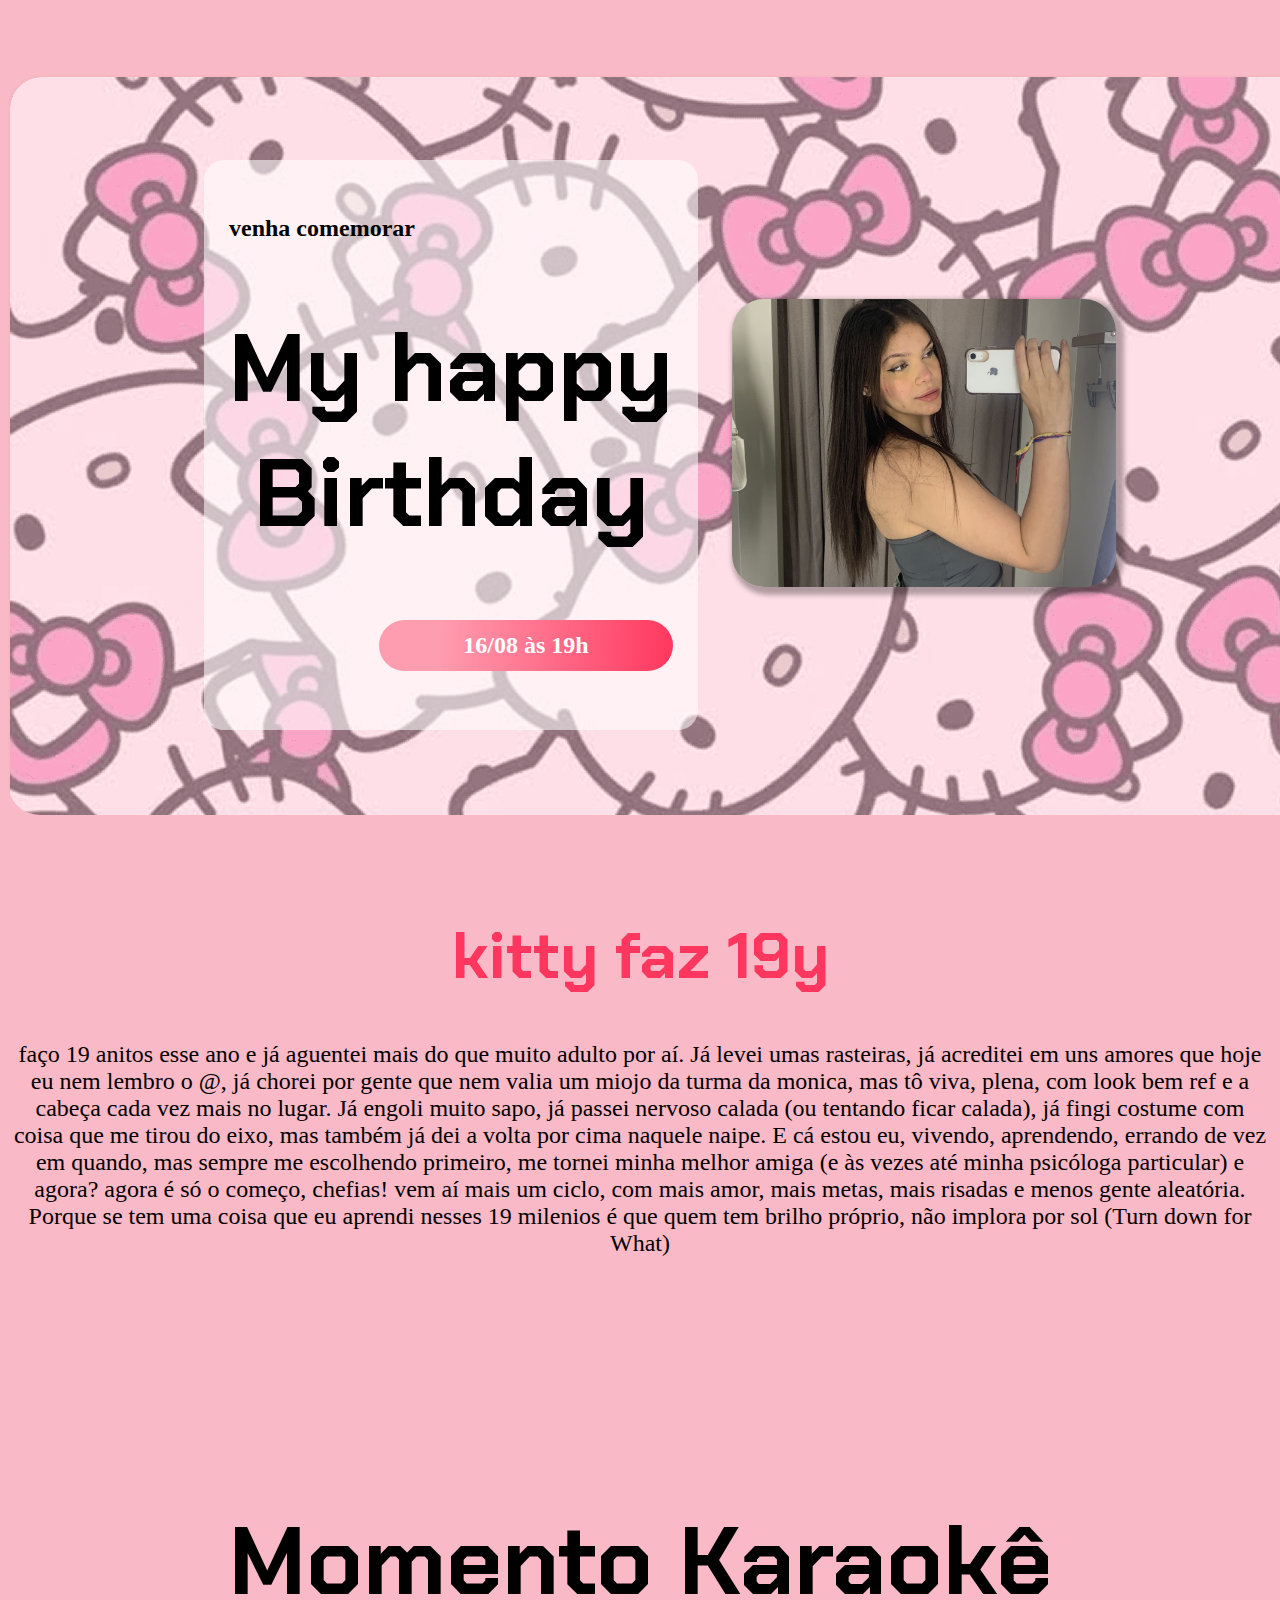
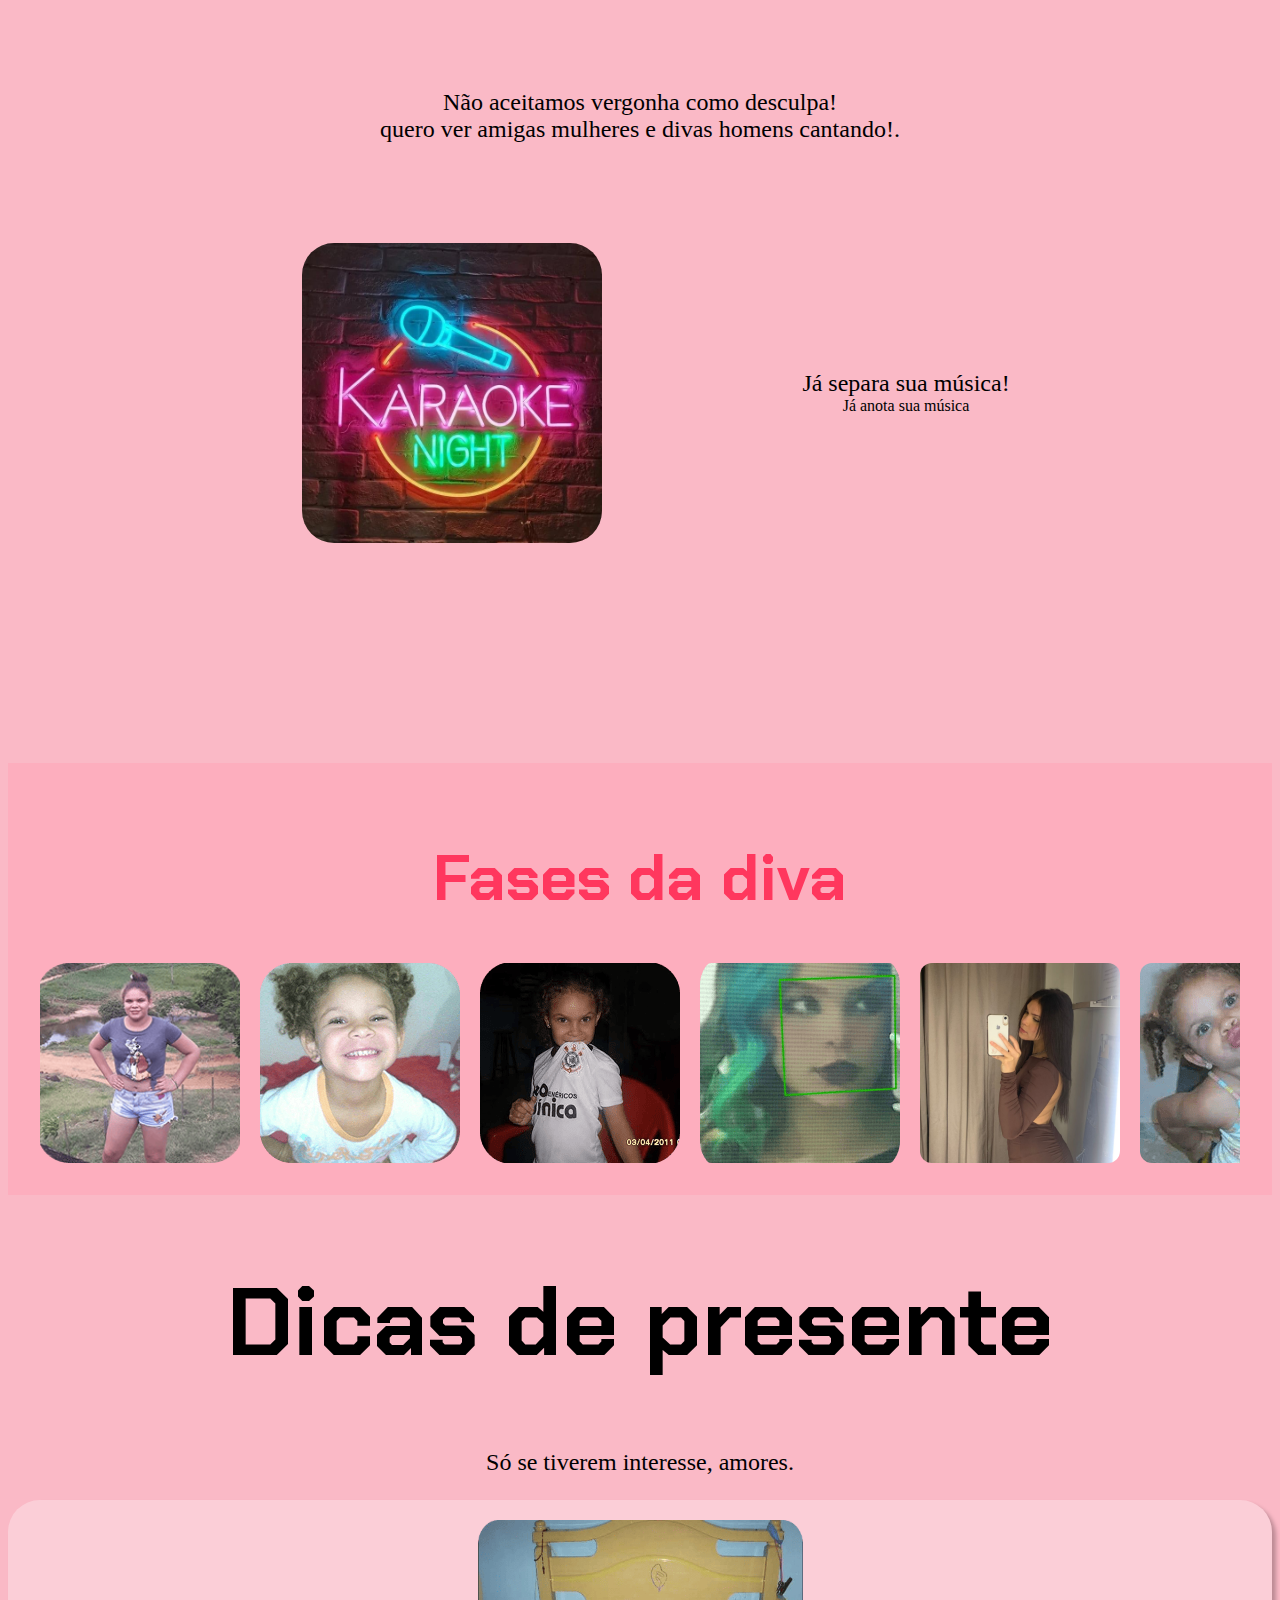
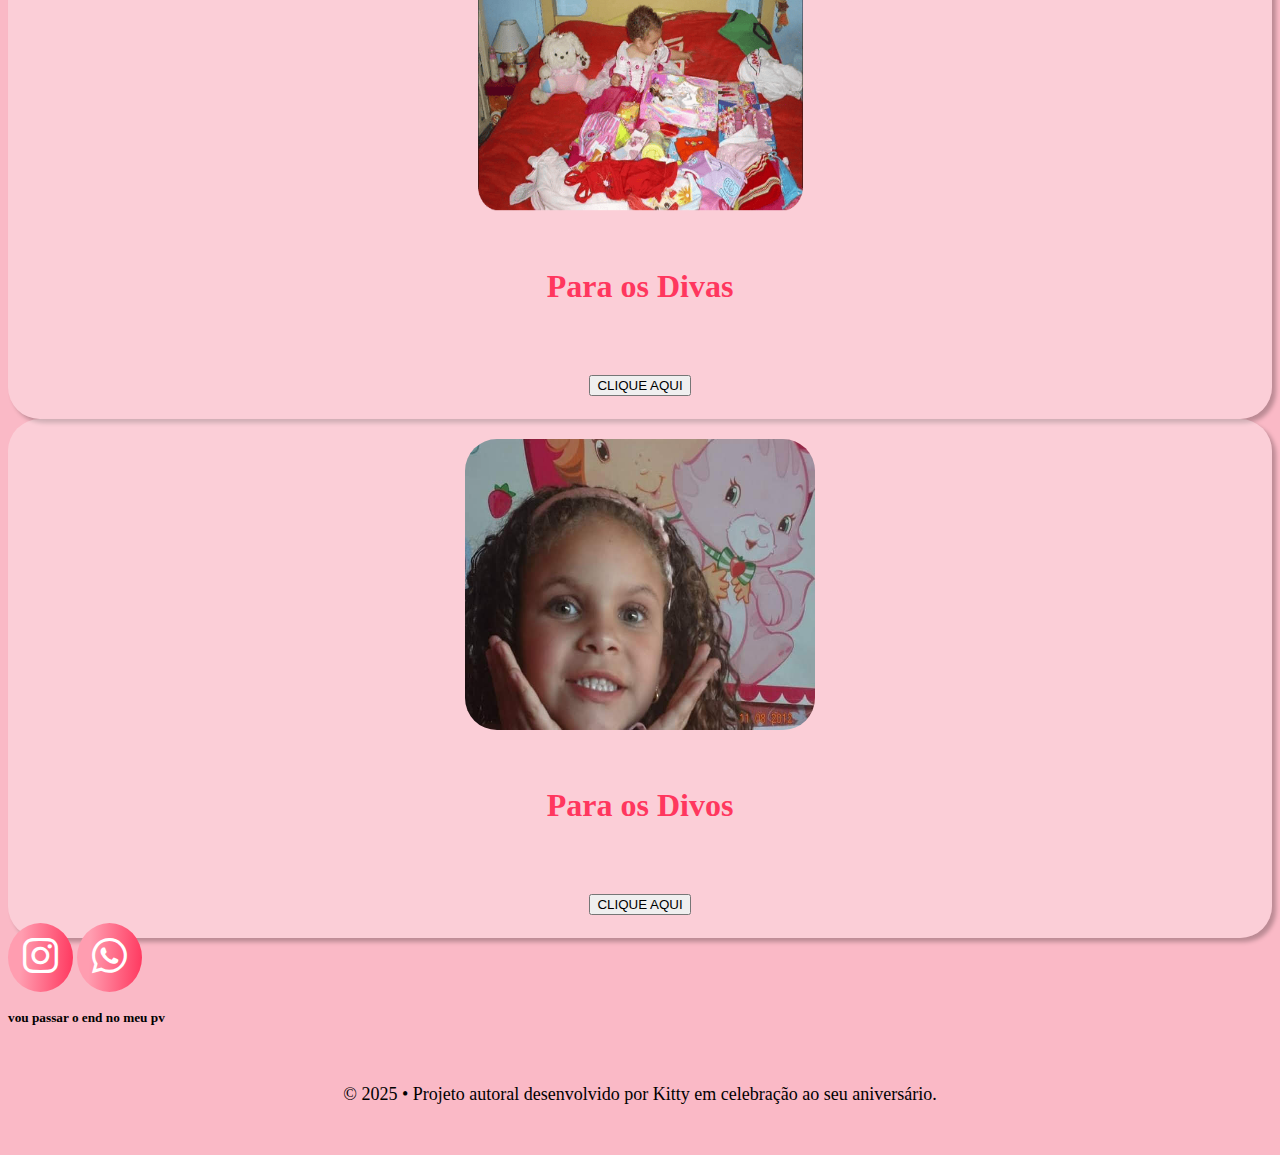
<file: index.html>
<!DOCTYPE html>
<html lang="en">
<head>

    <meta charset="UTF-8">
    <meta name="viewport" content="width=device-width, initial-scale=1.0">
  <link href="https://fonts.googleapis.com/css2?family=Chakra+Petch:wght@400;700&display=swap" rel="stylesheet">
  <link href="https://cdn.jsdelivr.net/npm/bootstrap@5.3.6/dist/css/bootstrap.min.css" rel="stylesheet"
    integrity="sha384-4Q6Gf2aSP4eDXB8Miphtr37CMZZQ5oXLH2yaXMJ2w8e2ZtHTl7GptT4jmndRuHDT" crossorigin="anonymous">
    <link rel="stylesheet" href="https://cdn.jsdelivr.net/npm/bootstrap-icons@1.13.1/font/bootstrap-icons.min.css">
  <link rel="stylesheet" href="style.css">
  <link rel="shortcut icon" href="favicon-32x32.png" type="image/x-icon">
    <title>Convite da Kitty</title>
</head>

<body class="container center">

    <main class="container">
        <div class="happy"> 
            <h2>venha comemorar</h2>
            <h1>My happy <br> Birthday</h1>
                <p class="data">16/08 às 19h</p>
        </div>
        <div>
         <!-- <img src="img/kittycapa1.jpg" alt="kitty" width="620px" height="515px"  class="kitty"> -->
          <img src="img/kittycapa1.jpg"  class="img-fluid kitty" alt="eu" >

        </div>
    </main>

    <section class="kittyfaz container">
        <div>
            <h1 class="fonte">
                kitty faz 19y
            </h1>
            <p>faço 19 anitos esse ano e já aguentei mais do que muito adulto por aí. Já levei umas rasteiras, já acreditei em uns amores que hoje eu nem lembro o @, já chorei por gente que nem valia um miojo da turma da monica, mas tô viva, plena, com look bem ref e a cabeça cada vez mais no lugar. Já engoli muito sapo, já passei nervoso calada (ou tentando ficar calada), já fingi costume com coisa que me tirou do eixo, mas também já dei a volta por cima naquele naipe. E cá estou eu, vivendo, aprendendo, errando de vez em quando, mas sempre me escolhendo primeiro, me tornei minha melhor amiga (e às vezes até minha psicóloga particular) e agora? agora é só o começo, chefias! vem aí mais um ciclo, com mais amor, mais metas, mais risadas e menos gente aleatória. Porque se tem uma coisa que eu aprendi nesses 19 milenios é que quem tem brilho próprio, não implora por sol
(Turn down for What)</p>
        </div>
        <div> <iframe width="560" height="315" src="https://www.youtube.com/embed/w7ZUbCCRHJk?si=fhci1or57NInPjyr" title="YouTube video player" frameborder="0" allow="accelerometer; autoplay; clipboard-write; encrypted-media; gyroscope; picture-in-picture; web-share" referrerpolicy="strict-origin-when-cross-origin" allowfullscreen></iframe></div>
    </section>

    <section class="container center ">
      <h1>Momento Karaokê</h1>
      <p>Não aceitamos vergonha como desculpa! <br> quero ver amigas mulheres e divas homens cantando!.</p>
 
      <div class="karo center">
      <img src="img/karaoke.jpg" alt="" width="300" height="auto" style="border-radius: 32px; margin-left: 32px  ;"> 
      <p>Já separa sua música! <span>Já anota sua música</span></p>
      </div>
  

    </section>

    <div class="fases center">
                  <h1 class="fonte">
                Fases da diva
            </h1>
 <div class="carousel-fases">
  <div class="carousel-track">
    <img src="img/kitminas (1).png" alt="Fase 1">
    <img src="img/kitsorriso (1).png" alt="Fase 2">
    <img src="img/kittimao (1).png" alt="Fase 3">
    <img src="img/kitcabeloverde (1).png" alt="Fase 4">
    <img src="img/kittyvestido.jpeg" alt="Fase 5">
    <img src="img/kitbeijo (1).png" alt="Fase 6">
    <img src="img/kit1ano (1).png" alt="Fase 6">
    <img src="img/kittim (1).png" alt="Fase 6">
    <img src="img/kitverm (1).png" alt="Fase 6">
    <!-- Repita quantas quiser -->
  

    <img src="img/kitminas (1).png" alt="Fase 1">
    <img src="img/kitsorriso (1).png" alt="Fase 2">
    <img src="img/kittimao (1).png" alt="Fase 3">
    <img src="img/kitcabeloverde (1).png" alt="Fase 4">
    <img src="img/kittyvestido.jpeg" alt="Fase 5">
    <img src="img/kitbeijo (1).png" alt="Fase 6">
    <img src="img/kit1ano (1).png" alt="Fase 6">
    <img src="img/kittim (1).png" alt="Fase 6">
    <img src="img/kitverm (1).png" alt="Fase 6">

</div>
</div>


    </div>

    <div class="mt-5">
      <h1>Dicas de presente</h1>
      <p>Só se tiverem interesse, amores.</p>
    <div class="row ms-4">
      <!-- Projeto 1 -->
      <div class="col-md-4">
        <div class="card">
          <img src="img/kittypresentes (1).png" class="card-img-top finalcar" alt="Imagem do projeto de biblioteca virtual" style="width: 325px; height: 291px; justify-items: center;"/>
          <div class="card-body">
            <h5 class="card-title di">Para os Divas</h5>
            <h6 class="card-subtitle">
      
            </h6>
            <a href="divas.html">
            <button type="button" class="btn btn-outline-danger mt-3" >CLIQUE AQUI</button>
            </a>
          </div>
        </div>
      </div>

          <div class="col-md-4">
        <div class="card">
          <img src="img/kitboys.jpg" class="card-img-top finalcar" alt="Imagem do projeto de biblioteca virtual" style="border-radius: 32px; width: 350px; height: 291px;" />
          <div class="card-body">
            <h5 class="card-title di">Para os Divos</h5>
            <h6 class="card-subtitle">
      
            </h6>
  <a href="divos.html">
            <button type="button" class="btn btn-outline-danger mt-3" >CLIQUE AQUI</button>
            </a>
                    </div>
        </div>
      </div>
      
    </div>
    </div>
    


      <script src="https://cdn.jsdelivr.net/npm/bootstrap@5.3.6/dist/js/bootstrap.bundle.min.js"
    integrity="sha384-j1CDi7MgGQ12Z7Qab0qlWQ/Qqz24Gc6BM0thvEMVjHnfYGF0rmFCozFSxQBxwHKO"
    crossorigin="anonymous"></script>
</body>

<footer class="mx-4 mt-5">
  <a href="https://www.instagram.com/kittyway._/" target="_blank"><i class="bi bi-instagram cont"></i></a>
  <a href="wa.me//+5511953619884" target="_blank"><i class="bi bi-whatsapp cont"></i></a>
  <h5 class="ende">vou passar o end no meu pv</h5>
  <p class="final">&copy; 2025 • Projeto autoral desenvolvido por Kitty em celebração ao seu aniversário.</p>
</footer>
</html>
</file>
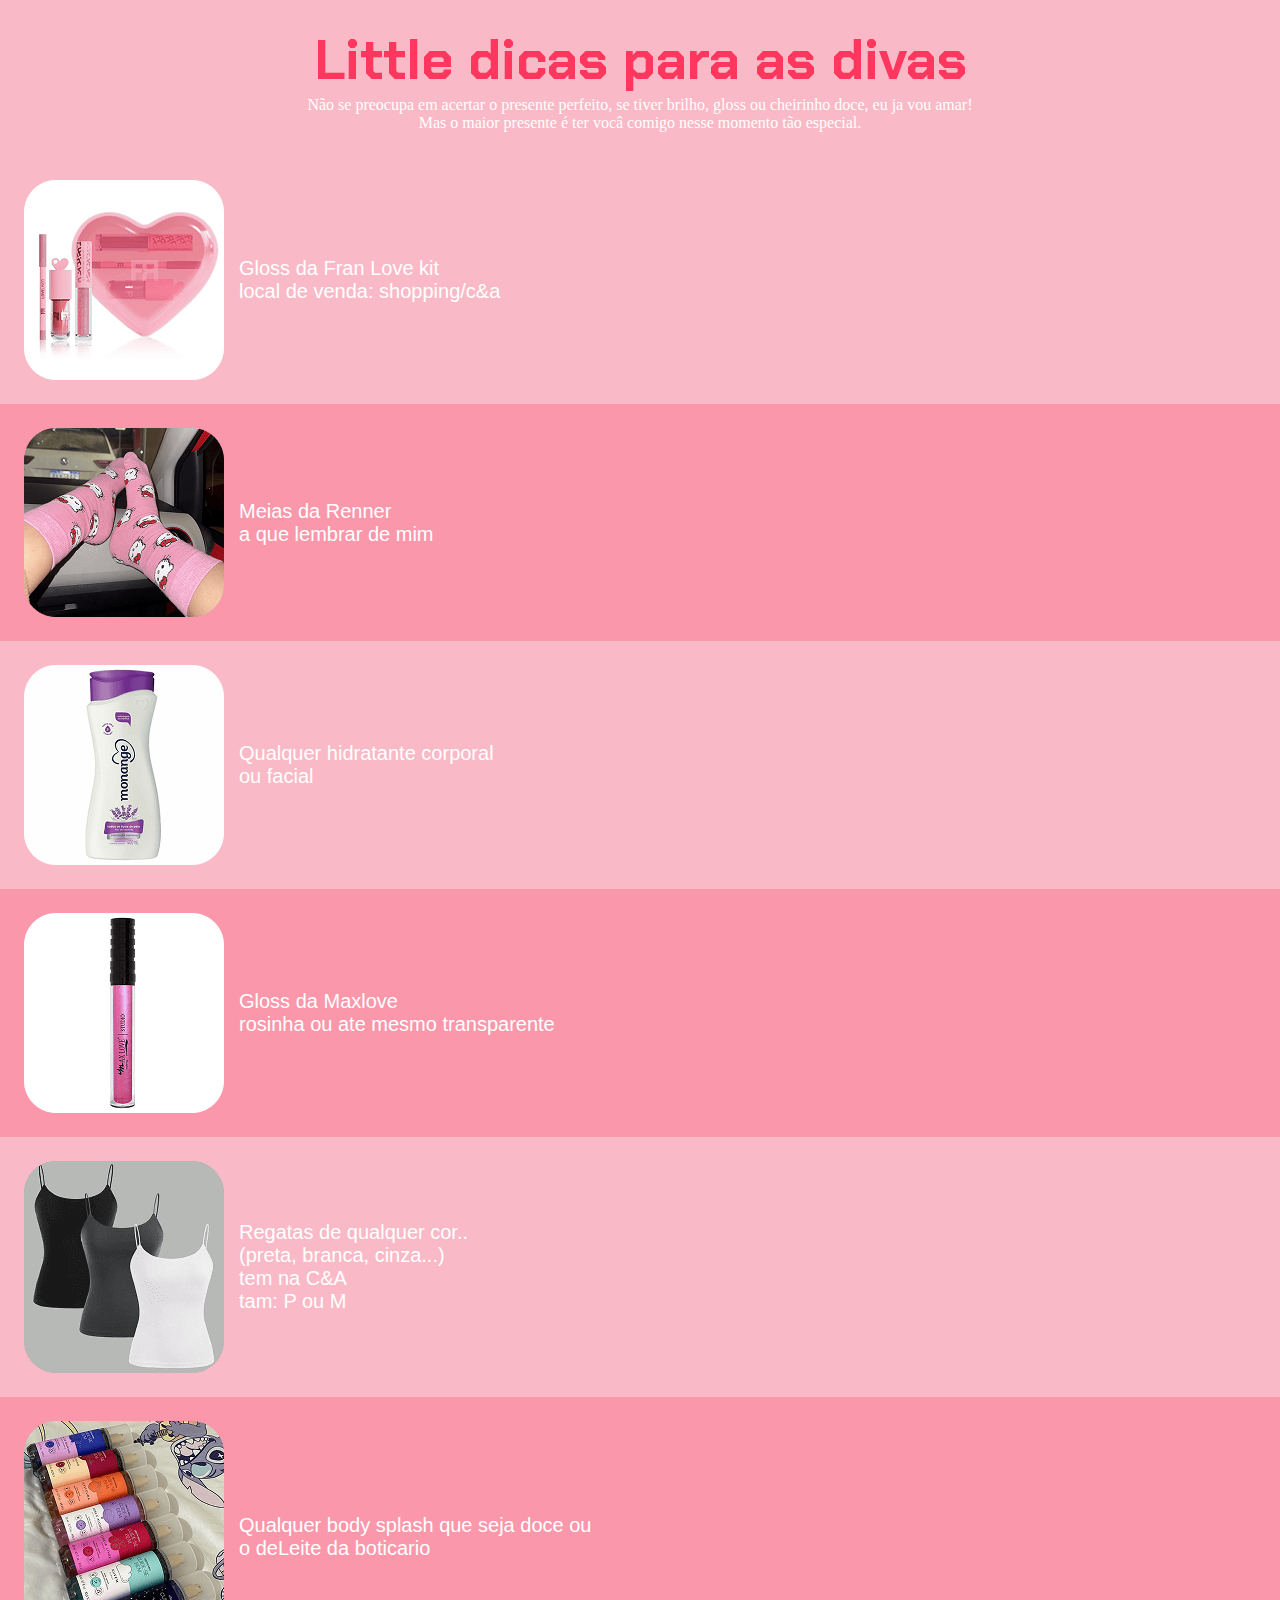
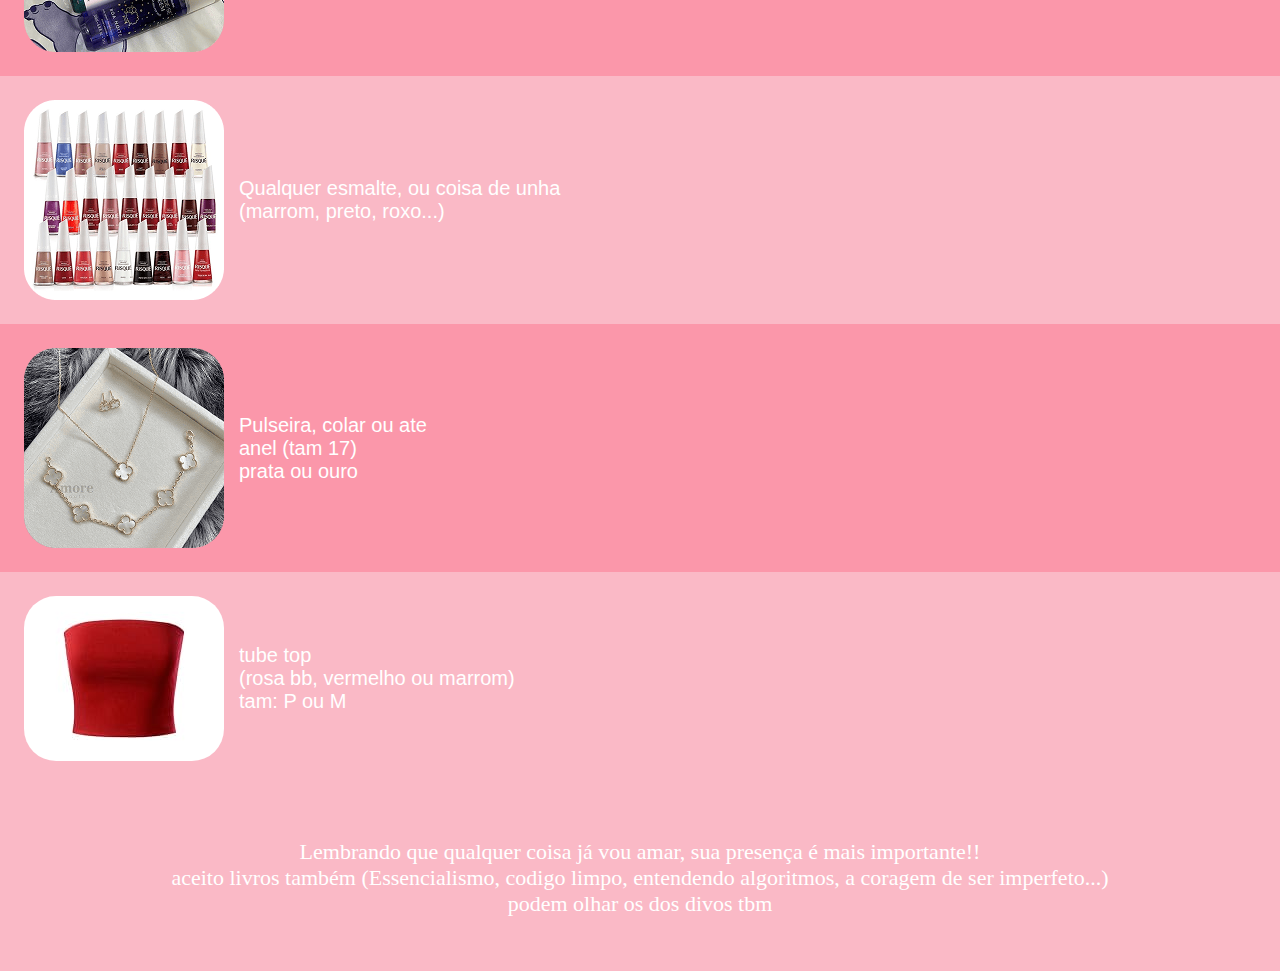
<file: divas.html>
<!DOCTYPE html>
<html lang="en">
<head>
    <meta charset="UTF-8">
    <meta name="viewport" content="width=device-width, initial-scale=1.0">
      <link href="https://cdn.jsdelivr.net/npm/bootstrap@5.3.6/dist/css/bootstrap.min.css" rel="stylesheet"
    integrity="sha384-4Q6Gf2aSP4eDXB8Miphtr37CMZZQ5oXLH2yaXMJ2w8e2ZtHTl7GptT4jmndRuHDT" crossorigin="anonymous">
      <link href="https://fonts.googleapis.com/css2?family=Chakra+Petch:wght@400;700&display=swap" rel="stylesheet">
    <link rel="stylesheet" href="diva.css">
      <link rel="shortcut icon" href="favicon-32x32.png" type="image/x-icon">
    <title>Divas</title>
</head>
<body class="container"> 
  <header>
  <h1>Little dicas para as divas</h1>
  <p>Não se preocupa em acertar o presente perfeito, se tiver brilho, gloss ou cheirinho doce, eu ja vou amar! <br> Mas o maior presente é ter vocâ comigo nesse momento tão especial.</p>
    </header>

    <section>
      <ul class="presente px-2">
        <li class="ima"><img src="img/glossfran (1).png" alt="">
        <p>Gloss da Fran Love kit <br>
          local de venda: shopping/c&a </p></li>
        <li class="ima tom"><img src="img/meiashello (1).png" alt="">
        <p>Meias da Renner <br>
          a que lembrar de mim</p>
        </li>
        <li class="ima"><img src="img/monange (1).png" alt="">
        <p>Qualquer hidratante corporal <br> ou facial </p>
        </li>
        <li class="ima tom"><img src="img/maxlove (1).png" alt="">
        <p>Gloss da Maxlove <br> rosinha ou ate mesmo transparente</p>
        </li>
        <li class="ima"><img src="img/regata (1).png" alt="">
        <p>Regatas de qualquer cor.. <br> (preta, branca, cinza...) <br> tem na C&A <br>
            tam: P ou M</p>
        </li>
        <li class="ima tom"><img src="img/bodysplash (1).png" alt="">
        <p>Qualquer body splash que seja doce ou <br> o deLeite da boticario</p>
      </li>
        <li class="ima"><img src="img/esmalte (1).png" alt="">
        <p>Qualquer esmalte, ou coisa de unha <br>
(marrom, preto, roxo...)</p>
        </li>
        <li class="ima tom"><img src="img/colar (1).png" alt="">
        <p>Pulseira, colar ou ate <br> anel (tam 17) <br>
prata ou ouro</p>
        </li>
        <li class="ima"><img src="img/top (1).jpg" alt="" style="border-radius: 32px;">
        <p>tube top <br>
(rosa bb, vermelho ou marrom) <br>
tam: P ou M</p>
        </li>
        
        
        
      </ul>
    </section>

    <footer>
      <p>Lembrando que qualquer coisa já vou amar, sua presença é mais importante!! <br> aceito livros também (Essencialismo, codigo limpo, entendendo algoritmos, a coragem de ser imperfeto...)<br> podem olhar os dos divos tbm</p>
    </footer>

</body>
</html>
</file>
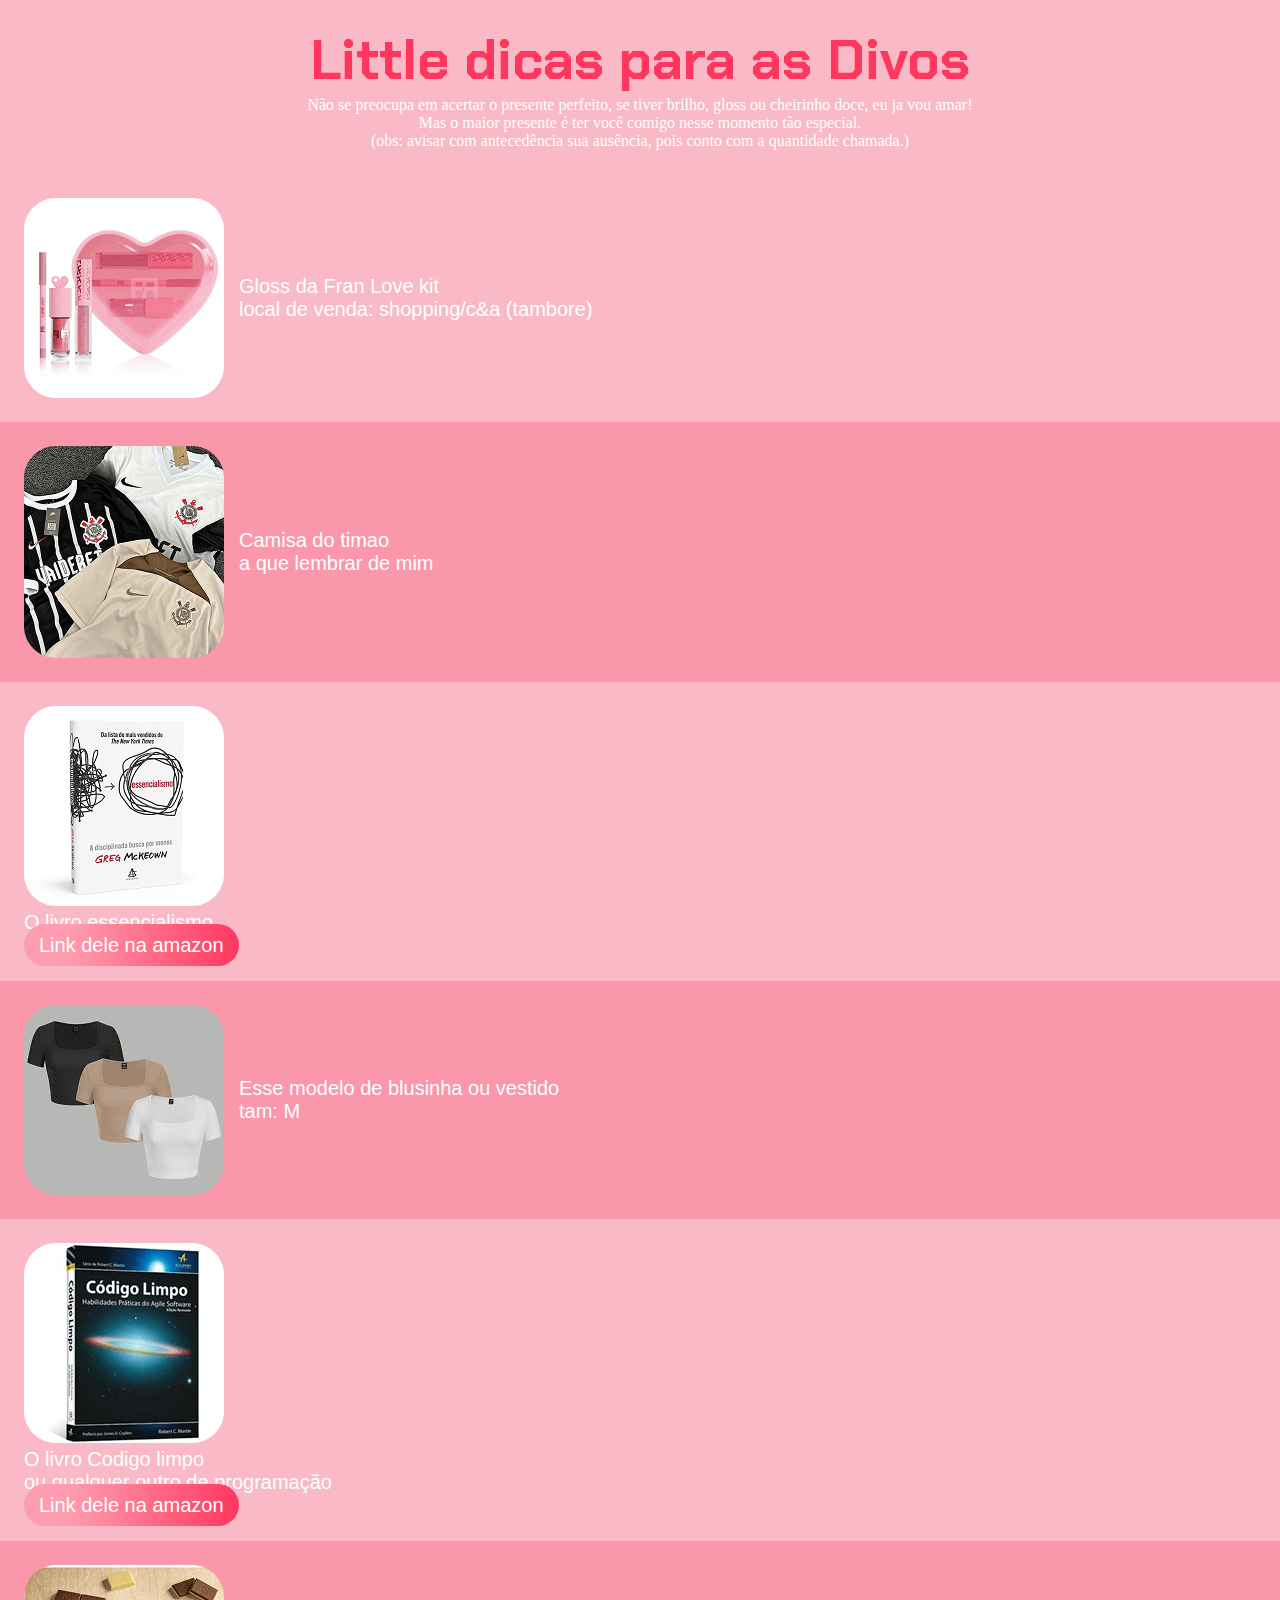
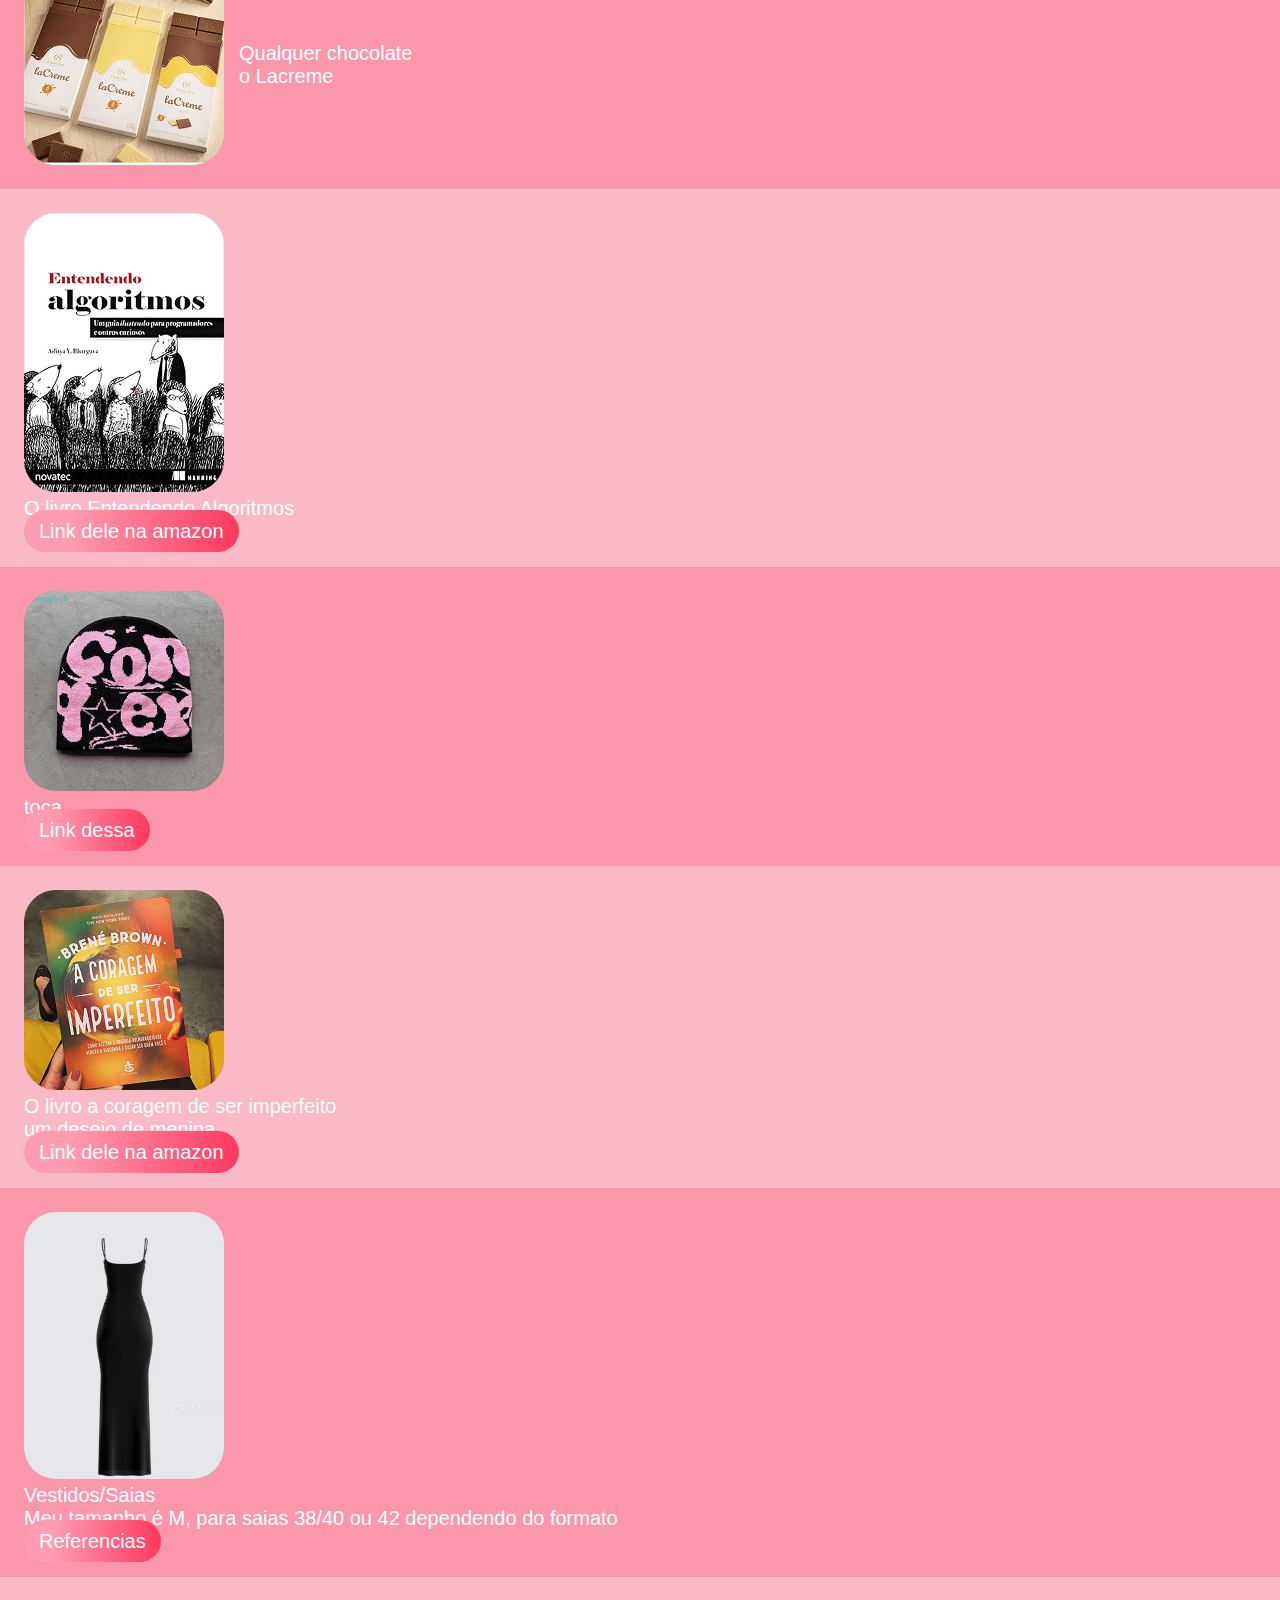
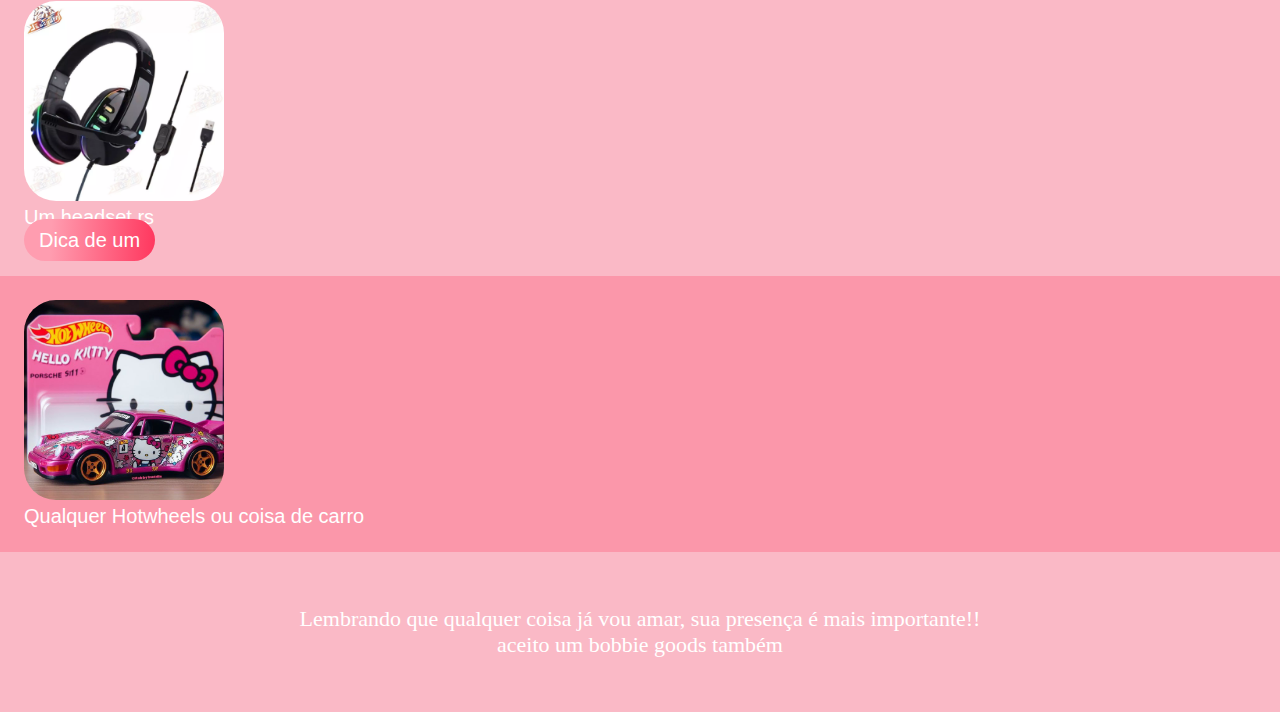
<file: divos.html>
<!DOCTYPE html>
<html lang="en">
<head>
    <meta charset="UTF-8">
    <meta name="viewport" content="width=device-width, initial-scale=1.0">
      <link href="https://cdn.jsdelivr.net/npm/bootstrap@5.3.6/dist/css/bootstrap.min.css" rel="stylesheet"
    integrity="sha384-4Q6Gf2aSP4eDXB8Miphtr37CMZZQ5oXLH2yaXMJ2w8e2ZtHTl7GptT4jmndRuHDT" crossorigin="anonymous">
      <link href="https://fonts.googleapis.com/css2?family=Chakra+Petch:wght@400;700&display=swap" rel="stylesheet">
    <link rel="stylesheet" href="diva.css">
      <link rel="shortcut icon" href="favicon-32x32.png" type="image/x-icon">
    <title>Divos</title>
</head>
<body class="container"> 
  <header>
  <h1>Little dicas para as Divos</h1>
  <p>Não se preocupa em acertar o presente perfeito, se tiver brilho, gloss ou cheirinho doce, eu ja vou amar! <br> Mas o maior presente é ter você comigo nesse momento tão especial.
  <br>(obs: avisar com antecedência sua ausência, pois conto com a quantidade chamada.)</p>
    </header>

    <section>
      <ul class="presente px-2">
        <li class="ima"><img src="img/glossfran (1).png" alt="">
        <p>Gloss da Fran Love kit <br>
          local de venda: shopping/c&a (tambore) </p></li>
        <li class="ima tom"><img src="img/conthi.png" alt="">
        <p>Camisa do timao <br>
          a que lembrar de mim</p>
        </li>
        <li class="ima bot"><img src="img/essensialismo (1).png " alt="">
        <p>O livro essencialismo </p>
        <a href="https://www.amazon.com.br/Essencialismo-Greg-Mckeown/dp/8543102146/ref=sr_1_1?__mk_pt_BR=%C3%85M%C3%85%C5%BD%C3%95%C3%91&crid=UC8UCUFPI8O6&dib=eyJ2IjoiMSJ9.[base64].6M7wt5Q5hI_uXG9IIaSzgy9nD2Ibp7S8Q09OBs8Yz7U&dib_tag=se&keywords=essencialismo&qid=1752066008&s=books&sprefix=essencialismo%2Cstripbooks%2C334&sr=1-1" target="_blank">Link dele na amazon</a>
        </li>
        <li class="ima tom"><img src="img/topmeni (1).png" alt="">
        <p>Esse modelo de blusinha ou vestido <br> tam: M </p>
        </li>
        <li class="ima bot"><img src="img/codigo (1).png" alt="">
        <p>O livro Codigo limpo <br> ou qualquer outro de programação</p>
        <a href="https://www.amazon.com.br/C%C3%B3digo-limpo-Robert-C-Martin/dp/8576082675/ref=sr_1_1?crid=26QQUI029BMD5&dib=eyJ2IjoiMSJ9.[base64].JvOdJxam_APKhkXFEjdl_h7DU9l1GaK7UAvHdL4iH_4&dib_tag=se&keywords=codigo+limpo&qid=1752065874&s=books&sprefix=%2Cstripbooks%2C185&sr=1-1&ufe=app_do%3Aamzn1.fos.ada3c51e-29ed-4c43-bd2b-e9d26b6ec883" target="_blank">Link dele na amazon</a>
        </li>
        <li class="ima tom"><img src="img/lacreme (1).png " alt="">
        <p>Qualquer chocolate <br> o Lacreme</p>
      </li>
        <li class="ima bot"><img src="img/algoritmo (1).png">
        <p>O livro Entendendo Algoritmos </p>
        <a href="https://www.amazon.com.br/Entendendo-Algoritmos-Ilustrado-Programadores-Curiosos/dp/8575225634/ref=pd_sbs_d_sccl_2_1/147-0980709-3971868?pd_rd_w=3WVxT&content-id=amzn1.sym.53b2f13e-ab3a-40f2-aab9-7e4b988d3762&pf_rd_p=53b2f13e-ab3a-40f2-aab9-7e4b988d3762&pf_rd_r=ECC1FBQMQ4GDG4R0ZZP2&pd_rd_wg=OFjw5&pd_rd_r=724b8f2b-dfb7-40f7-aaf7-0d5378150401&pd_rd_i=8575225634&psc=1" target="_blank">Link dele na amazon</a>
        </li>
        <li class="ima tom bot"><img src="img/toca.png" alt="">
        <p>toca </p>
        <a href="https://shopee.com.br/-lLinshgjkuB-Chap%C3%A9u-De-Malha-Acr%C3%ADlica-De-L%C3%A3-Y2K-Vintage-Feminino-Gorro-Quente-De-Inverno-Harajuku-Hip-Hop-Casual-Skulli-i.586487022.28014688062?xptdk=e4042253-28f0-4fff-8b0e-92ccd7d3f427" target="_blank">Link dessa</a>
        </li>
        <li class="ima bot"><img src="img/imperfeito (1).png" alt="" >
        <p>O livro a coragem de ser imperfeito <br> um desejo de menina</p>
        <a href="https://www.amazon.com.br/coragem-ser-imperfeito-Bren%C3%A9-Brown/dp/8543104335/ref=sr_1_1?crid=22LLN1K4UGDN0&dib=eyJ2IjoiMSJ9.[base64].J8h3Jji-XGYWmI8wY_Ci9dglyCDYLIbwQB0hEAaO8Ao&dib_tag=se&keywords=a+coragem+de+ser+imperfeito&qid=1752066081&s=books&sprefix=a+coragem%2Cstripbooks%2C1286&sr=1-1" target="_blank">Link dele na amazon</a>
        </li>

                  <li class="ima tom bot"> <img src="img/vestido.jpg" alt="" class="vesti">
            <p>Vestidos/Saias <br>Meu tamanho é M, para saias 38/40 ou 42 dependendo do formato</p>
                            <a href="https://br.shein.com/pdsearch/vestido%20longo/?ici=s1`RecentSearch`vestido%20longo`_fb`d0`PageLogin&search_source=1&search_type=all&source=historyWord&src_identifier=st%3D5%60sc%3Dvestido%20longo%60sr%3D0%60ps%3D2&src_identifier_pre_search=&src_module=search&src_tab_page_id=page_login1753123320824" target="_blank">Referencias</a>
          </li>

                  <li class="ima bot"><img src="img/headset.webp" class="vesti">
        <p>Um headset rs </p>
        <a href="https://shopee.com.br/Headset-Fone-Gamer-led-rgb-com-microfone-USB-Para-PC-Computador-Headphone-iluminado-i.429531216.23297663518?sp_atk=68db5272-6e29-49e7-9623-bc1f269b2dfb&xptdk=68db5272-6e29-49e7-9623-bc1f269b2dfb" target="_blank">Dica de um</a>
        </li>
               <li class="ima tom bot"> <img src="img/hotw.jpg" alt="" class="vesti">
            <p>Qualquer Hotwheels ou coisa de carro</p>
                            
          </li>
        
        
        
      </ul>
    </section>

    <footer>

      <p>Lembrando que qualquer coisa já vou amar, sua presença é mais importante!! <br> aceito um bobbie goods também </p>

    </footer>

</body>
</html>
</file>
<file: style.css>
:root {
    --cor-fundo: #FAB9C6;
    --cor-degrade: linear-gradient(93deg, #FF9DB0 20.74%, #FF375E 100%);
    --cor-letra: #FF375E;
    --cor-fases: rgba(255, 163, 181, 0.50);
    --letra-grades: 'Chakra Petch', sans-serif;
}

body{
    background-color: var(--cor-fundo);
    margin-top: 75px;
}
/*
header {
      height: 900px;
  width: 1300px;
  background-image: url('img/fund1.pn'); /* coloque o caminho correto aqui 
  background-size: cover;  cobre todo o espaço do header 
  /*background-position: center;  centraliza a imagem 
  align-items: center;
  justify-content: center;
  border-radius: 32px;
}
  */

main{
  background-image: url('img/fund1.png'); /* coloque o caminho correto aqui */
  width: 100%;
  max-width: 1400px;
  height: 700px;
  padding: 20px;
  display: flex;
  gap: 34px;
  align-items: center;
  justify-content: center;
  border-radius: 32px;
}

@media (max-width: 655px) {
  main {
    flex-direction: column;
    
    display: block;
     height: 700px;
  }

  h1 {
    font-size: 44px !important;
  }

  .data {
    margin-left: 0;
    display: inline-block;
  }

  .happy{
       padding: 25px 15px;
    margin-bottom: 50px;
  }

  .card{
    margin-top: 24px;
  }

  .karo{
    display: block !important;
    font-size: 16px;
    justify-content: center;
  }

  .finalcar {
    width: 100%;
    height: auto;
  }
}


.kitty{
    border-radius: 32px;
    box-shadow: 4px 4px 5px 4px rgba(0, 0, 0, 0.30);
      max-width: 100%;
     height: 288px;
}

.happy{
   border-radius: 20px;
    background: rgba(255, 255, 255, 0.56);
    padding: 35px 25px;
}

h1{
    font-family: var(--letra-grades);
  font-size: 96px;
    font-style: normal;
font-weight: 700;
line-height: normal;
text-align: center;
}

p{
  text-align: center;
  font-size: 24px;
}

.data{
    background: var(--cor-degrade);
    border-radius: 32px;
    border: none;
    margin-left: 150px;
    padding: 12px 15px;
    color: white;
    font-weight: 600;
}

.fonte{
        font-family: var(--letra-grades);
        color: var(--cor-letra);
  font-size: 64px;
    font-style: normal;
font-weight: 700;
line-height: normal;

}

.kittyfaz {

  flex-wrap: wrap;
  gap: 40px;
  margin-top: 100px;
  align-items: center;
  justify-content: center;
  text-align: center;
  margin-bottom: 55px;
}

.kittyfaz iframe {
  max-width: 100%;
  height: auto;
}


h3 {
    font-size: 25px;
}

.fases{
    padding: 32px;
     text-align: center;
     background: var(--cor-fases);
           align-items: center;
  justify-content: center;
  margin-top: 220px;
  
}

.carousel-fases {
  overflow: hidden;
  width: 100%;
  max-width: 100%;
    margin: 0;
  padding: 0;
}

.carousel-track {
  display: flex;
  width: max-content;
  animation: scroll 30s linear infinite;
  gap: 20px;
}

.carousel-track img {
  width: 200px;
  height: 200px;
  border-radius: 12px;
  object-fit: cover;
}

@keyframes scroll {
  0% {
    transform: translateX(0);
  }
  100% {
    transform: translateX(-50%);
  }
}

.card{
  border-radius: 32px;
  text-align: center;
  align-items: center;
  padding: 20px 15px;
  background: rgba(255, 255, 255, 0.31);
  box-shadow: 4px 4px 4px 0px rgba(0, 0, 0, 0.25);
}

.di {
  color: var(--cor-letra);
  font-size: 32px;
}

.cont {
  padding: 15px 15px;
  background: var(--cor-degrade);
  border-radius: 100%;
}

a {
  text-decoration: none;
  color: white;
  font-size: 35px;
}

.ende{
  margin-top: 32px;
}

.karo{
  display: flex;
  margin-top: 100px;
  gap: 200px;
  align-items: center;
  justify-content: center;
}

span{
  font-size: 16px;
  display: block;
}

.final{
  font-size: 18px;
  padding: 32px;
  padding-top: 36px;
}
</file>
<file: diva.css>
* {
  margin: 0;
  padding: 0;
  box-sizing: border-box;
}

:root {
    --cor-fundo: #FAB9C6;
    --cor-degrade: linear-gradient(93deg, #FF9DB0 20.74%, #FF375E 100%);
    --cor-letra: #FF375E;
    --cor-fases: rgba(255, 163, 181, 0.50);
    --letra-grades: 'Chakra Petch', sans-serif;
}

body{
    background: var(--cor-fundo);
}

h1{
    font-family: var(--letra-grades);
    color: #FF375E;
    font-size: 55px;
    font-weight: 700;

}

header{
    text-align: center;
    color: white;
    padding: 24px;
}

.presente{
     list-style-type: none;
}

.ima{
    display: flex;
    gap: 15px;
    align-items: center;
    font-size: 20px;
    font-family: Arial, Helvetica, sans-serif;
    padding: 24px;
    color: white;
}

.tom{
    background: rgba(255, 55, 94, 0.26);
}

footer{
    padding: 54px;
    text-align: center;
    color: white;
    font-size: 22px;
}

a{
    text-decoration: none;
    background: var(--cor-degrade);
    padding: 10px 15px;
    color: white;
    border-radius: 32px;
}

.bot{
    display: block;
}

.vesti{
    width: 200px;
    height: auto;
    border-radius: 32px;
}
</file>
